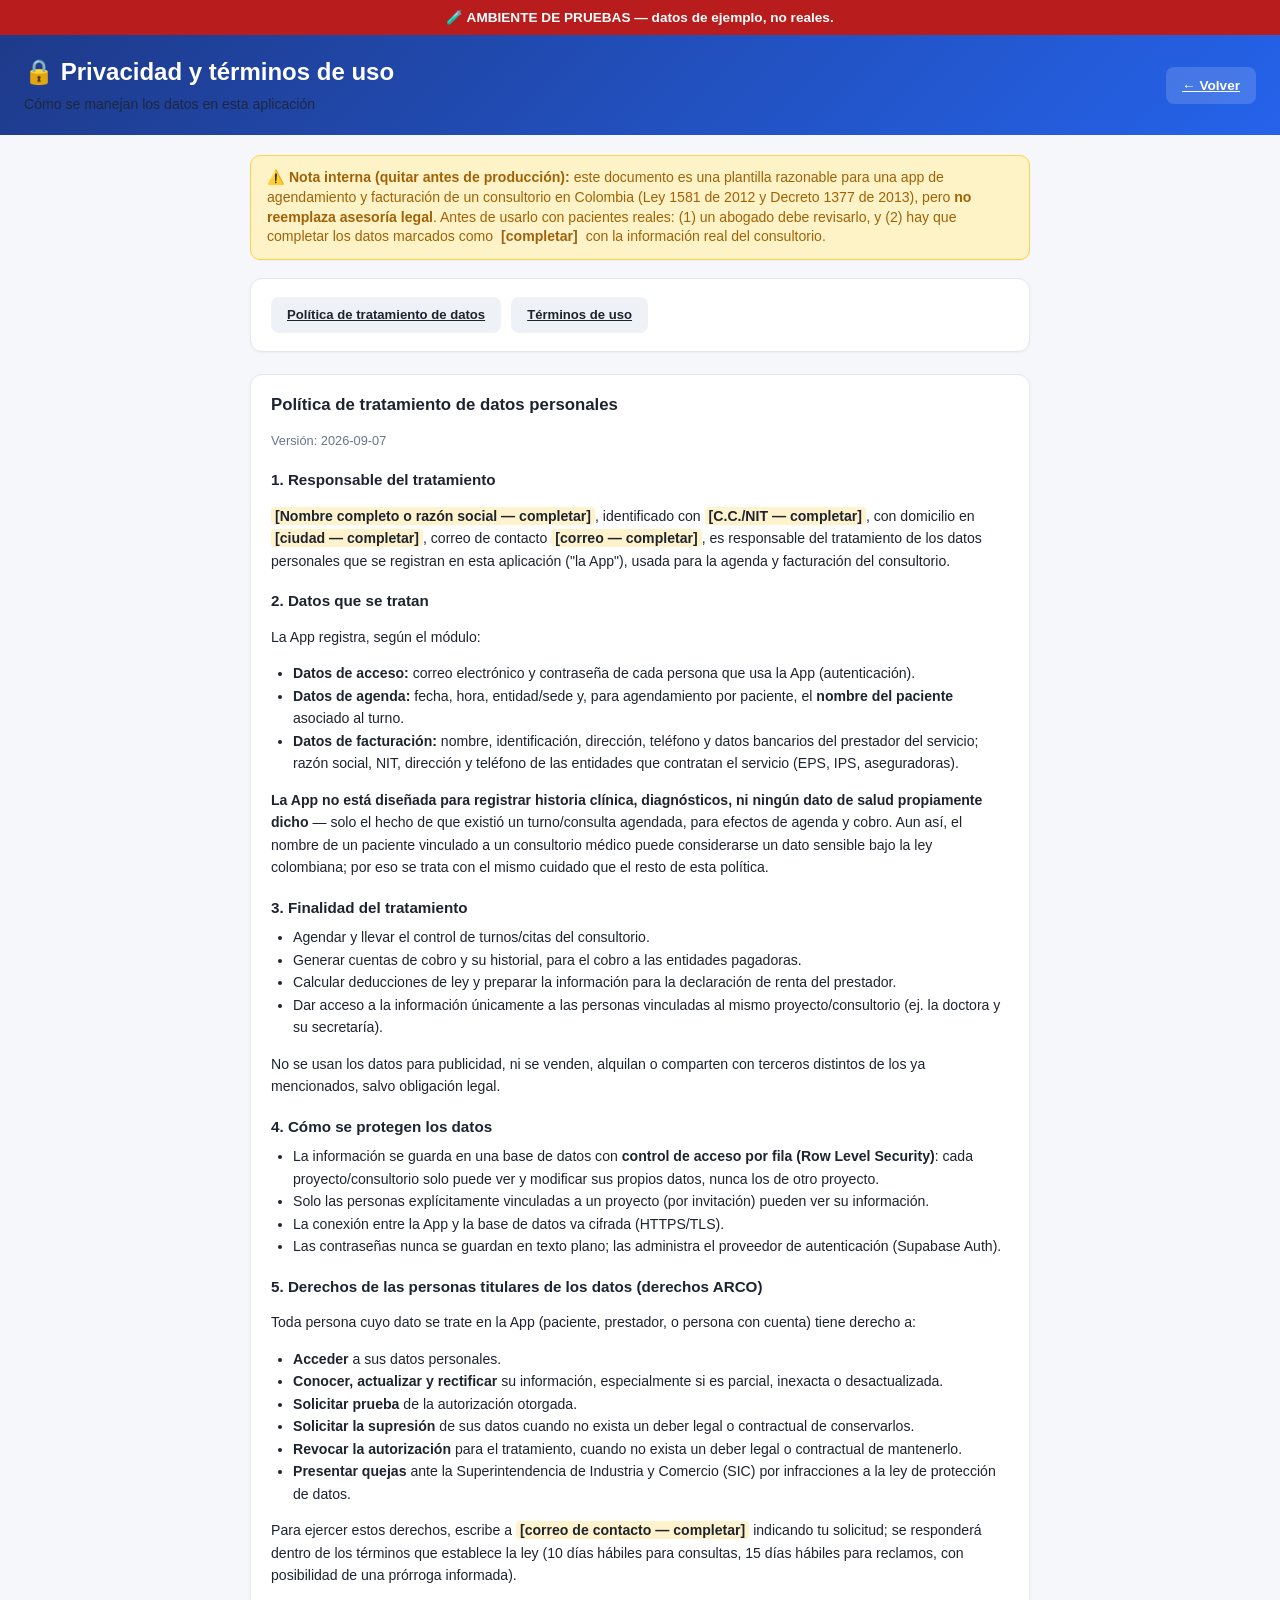
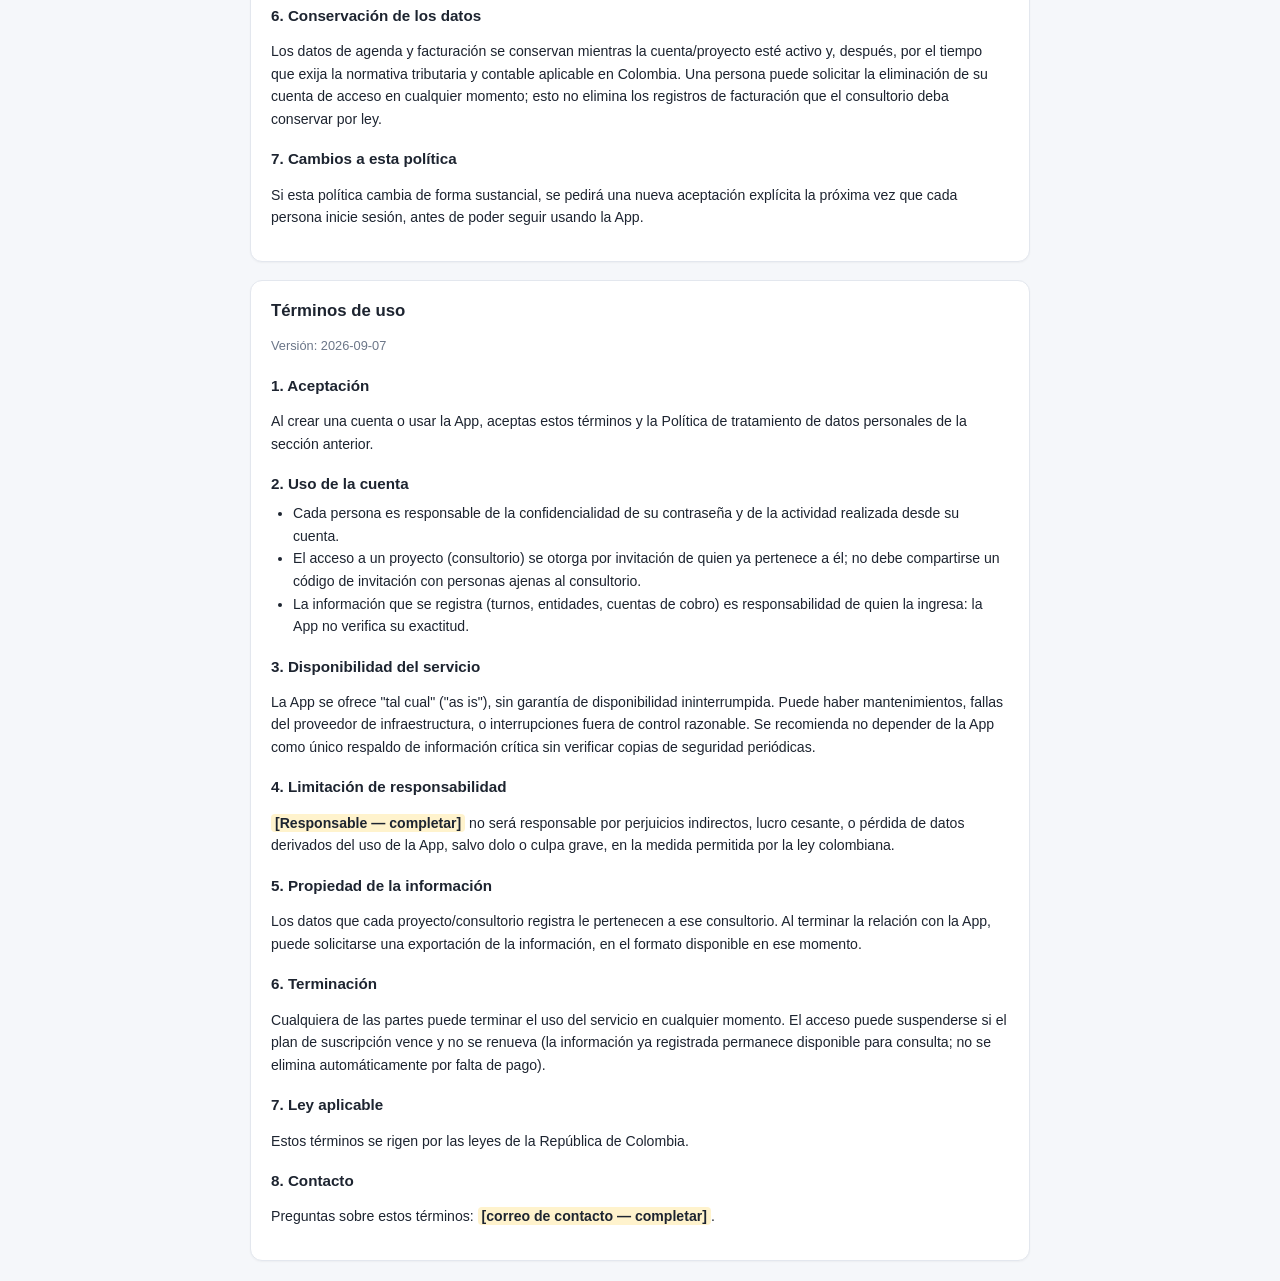
<file: legal.html>
<!DOCTYPE html>
<html lang="es">
<head>
<meta charset="UTF-8">
<meta name="viewport" content="width=device-width, initial-scale=1.0">
<title>🔒 Política de privacidad y términos — PRUEBAS</title>
<link rel="stylesheet" href="style.css">
<style>
  .legal-nav{ display:flex; gap:10px; flex-wrap:wrap; margin-bottom:4px; }
  .legal-nav a{ font-size:.82rem; }
  .legal main{ max-width:820px; }
  .legal h2{ margin-top:0; }
  .legal h3{ font-size:.95rem; margin:18px 0 6px; }
  .legal p, .legal li{ font-size:.88rem; line-height:1.6; color:var(--ink); }
  .legal ul{ padding-left:22px; margin:8px 0; }
  .legal .placeholder{ background:#fff3cd; padding:1px 4px; border-radius:4px; font-weight:600; }
  .legal .fecha{ color:var(--muted); font-size:.8rem; }
</style>
</head>
<body class="legal">

<div style="background:#b91c1c; color:#fff; text-align:center; padding:8px 12px; font-weight:700; font-size:.85rem;">
  🧪 AMBIENTE DE PRUEBAS — datos de ejemplo, no reales.
</div>

<header>
  <div class="header-row">
    <div>
      <h1>🔒 Privacidad y términos de uso</h1>
      <p class="subtitle">Cómo se manejan los datos en esta aplicación</p>
    </div>
    <div class="header-actions">
      <a href="index.html" class="btn secondary">← Volver</a>
    </div>
  </div>
</header>

<main>

  <div class="card alert warning" style="font-weight:400;">
    ⚠️ <b>Nota interna (quitar antes de producción):</b> este documento es una plantilla razonable para una app de agendamiento y facturación de un consultorio en Colombia (Ley 1581 de 2012 y Decreto 1377 de 2013), pero
    <b>no reemplaza asesoría legal</b>. Antes de usarlo con pacientes reales: (1) un abogado debe revisarlo, y
    (2) hay que completar los datos marcados como <span class="placeholder">[completar]</span> con la información real del consultorio.
  </div>

  <section class="card legal-nav">
    <a href="#privacidad" class="btn secondary">Política de tratamiento de datos</a>
    <a href="#terminos" class="btn secondary">Términos de uso</a>
  </section>

  <section class="card" id="privacidad">
    <h2>Política de tratamiento de datos personales</h2>
    <p class="fecha">Versión: 2026-09-07</p>

    <h3>1. Responsable del tratamiento</h3>
    <p>
      <span class="placeholder">[Nombre completo o razón social — completar]</span>,
      identificado con <span class="placeholder">[C.C./NIT — completar]</span>,
      con domicilio en <span class="placeholder">[ciudad — completar]</span>,
      correo de contacto <span class="placeholder">[correo — completar]</span>,
      es responsable del tratamiento de los datos personales que se registran en esta aplicación
      ("la App"), usada para la agenda y facturación del consultorio.
    </p>

    <h3>2. Datos que se tratan</h3>
    <p>La App registra, según el módulo:</p>
    <ul>
      <li><b>Datos de acceso:</b> correo electrónico y contraseña de cada persona que usa la App (autenticación).</li>
      <li><b>Datos de agenda:</b> fecha, hora, entidad/sede y, para agendamiento por paciente, el <b>nombre del paciente</b> asociado al turno.</li>
      <li><b>Datos de facturación:</b> nombre, identificación, dirección, teléfono y datos bancarios del prestador del servicio; razón social, NIT, dirección y teléfono de las entidades que contratan el servicio (EPS, IPS, aseguradoras).</li>
    </ul>
    <p>
      <b>La App no está diseñada para registrar historia clínica, diagnósticos, ni ningún dato de salud propiamente dicho</b> —
      solo el hecho de que existió un turno/consulta agendada, para efectos de agenda y cobro. Aun así, el nombre de un
      paciente vinculado a un consultorio médico puede considerarse un dato sensible bajo la ley colombiana; por eso se
      trata con el mismo cuidado que el resto de esta política.
    </p>

    <h3>3. Finalidad del tratamiento</h3>
    <ul>
      <li>Agendar y llevar el control de turnos/citas del consultorio.</li>
      <li>Generar cuentas de cobro y su historial, para el cobro a las entidades pagadoras.</li>
      <li>Calcular deducciones de ley y preparar la información para la declaración de renta del prestador.</li>
      <li>Dar acceso a la información únicamente a las personas vinculadas al mismo proyecto/consultorio (ej. la doctora y su secretaría).</li>
    </ul>
    <p>No se usan los datos para publicidad, ni se venden, alquilan o comparten con terceros distintos de los ya mencionados, salvo obligación legal.</p>

    <h3>4. Cómo se protegen los datos</h3>
    <ul>
      <li>La información se guarda en una base de datos con <b>control de acceso por fila (Row Level Security)</b>: cada proyecto/consultorio solo puede ver y modificar sus propios datos, nunca los de otro proyecto.</li>
      <li>Solo las personas explícitamente vinculadas a un proyecto (por invitación) pueden ver su información.</li>
      <li>La conexión entre la App y la base de datos va cifrada (HTTPS/TLS).</li>
      <li>Las contraseñas nunca se guardan en texto plano; las administra el proveedor de autenticación (Supabase Auth).</li>
    </ul>

    <h3>5. Derechos de las personas titulares de los datos (derechos ARCO)</h3>
    <p>Toda persona cuyo dato se trate en la App (paciente, prestador, o persona con cuenta) tiene derecho a:</p>
    <ul>
      <li><b>Acceder</b> a sus datos personales.</li>
      <li><b>Conocer, actualizar y rectificar</b> su información, especialmente si es parcial, inexacta o desactualizada.</li>
      <li><b>Solicitar prueba</b> de la autorización otorgada.</li>
      <li><b>Solicitar la supresión</b> de sus datos cuando no exista un deber legal o contractual de conservarlos.</li>
      <li><b>Revocar la autorización</b> para el tratamiento, cuando no exista un deber legal o contractual de mantenerlo.</li>
      <li><b>Presentar quejas</b> ante la Superintendencia de Industria y Comercio (SIC) por infracciones a la ley de protección de datos.</li>
    </ul>
    <p>Para ejercer estos derechos, escribe a <span class="placeholder">[correo de contacto — completar]</span> indicando tu solicitud; se responderá dentro de los términos que establece la ley (10 días hábiles para consultas, 15 días hábiles para reclamos, con posibilidad de una prórroga informada).</p>

    <h3>6. Conservación de los datos</h3>
    <p>
      Los datos de agenda y facturación se conservan mientras la cuenta/proyecto esté activo y, después, por el
      tiempo que exija la normativa tributaria y contable aplicable en Colombia. Una persona puede solicitar la
      eliminación de su cuenta de acceso en cualquier momento; esto no elimina los registros de facturación que
      el consultorio deba conservar por ley.
    </p>

    <h3>7. Cambios a esta política</h3>
    <p>
      Si esta política cambia de forma sustancial, se pedirá una nueva aceptación explícita la próxima vez que
      cada persona inicie sesión, antes de poder seguir usando la App.
    </p>
  </section>

  <section class="card" id="terminos">
    <h2>Términos de uso</h2>
    <p class="fecha">Versión: 2026-09-07</p>

    <h3>1. Aceptación</h3>
    <p>Al crear una cuenta o usar la App, aceptas estos términos y la Política de tratamiento de datos personales de la sección anterior.</p>

    <h3>2. Uso de la cuenta</h3>
    <ul>
      <li>Cada persona es responsable de la confidencialidad de su contraseña y de la actividad realizada desde su cuenta.</li>
      <li>El acceso a un proyecto (consultorio) se otorga por invitación de quien ya pertenece a él; no debe compartirse un código de invitación con personas ajenas al consultorio.</li>
      <li>La información que se registra (turnos, entidades, cuentas de cobro) es responsabilidad de quien la ingresa: la App no verifica su exactitud.</li>
    </ul>

    <h3>3. Disponibilidad del servicio</h3>
    <p>
      La App se ofrece "tal cual" ("as is"), sin garantía de disponibilidad ininterrumpida. Puede haber
      mantenimientos, fallas del proveedor de infraestructura, o interrupciones fuera de control razonable.
      Se recomienda no depender de la App como único respaldo de información crítica sin verificar copias de
      seguridad periódicas.
    </p>

    <h3>4. Limitación de responsabilidad</h3>
    <p>
      <span class="placeholder">[Responsable — completar]</span> no será responsable por perjuicios indirectos,
      lucro cesante, o pérdida de datos derivados del uso de la App, salvo dolo o culpa grave, en la medida
      permitida por la ley colombiana.
    </p>

    <h3>5. Propiedad de la información</h3>
    <p>
      Los datos que cada proyecto/consultorio registra le pertenecen a ese consultorio. Al terminar la relación
      con la App, puede solicitarse una exportación de la información, en el formato disponible en ese momento.
    </p>

    <h3>6. Terminación</h3>
    <p>
      Cualquiera de las partes puede terminar el uso del servicio en cualquier momento. El acceso puede
      suspenderse si el plan de suscripción vence y no se renueva (la información ya registrada permanece
      disponible para consulta; no se elimina automáticamente por falta de pago).
    </p>

    <h3>7. Ley aplicable</h3>
    <p>Estos términos se rigen por las leyes de la República de Colombia.</p>

    <h3>8. Contacto</h3>
    <p>Preguntas sobre estos términos: <span class="placeholder">[correo de contacto — completar]</span>.</p>
  </section>

</main>

</body>
</html>
</file>
<file: style.css>
:root{
  --bg:#f5f7fa; --card:#ffffff; --ink:#1d2430; --muted:#6b7688;
  --line:#e3e7ee; --primary:#2563eb; --primary-ink:#ffffff;
  --danger:#dc2626; --danger-bg:#fee2e2; --danger-line:#fca5a5;
  --ok:#16a34a; --ok-bg:#dcfce7;
  --warning:#a16207; --warning-bg:#fef3c7; --warning-line:#fcd34d;
}
*{box-sizing:border-box;}
[hidden]{display:none !important;}
body{
  margin:0; font-family:-apple-system,BlinkMacSystemFont,"Segoe UI",Roboto,sans-serif;
  background:var(--bg); color:var(--ink); line-height:1.4;
}
header{
  padding:20px 24px; background:linear-gradient(135deg,#1e3a8a,#2563eb); color:#fff;
}
.header-row{display:flex; align-items:center; justify-content:space-between; gap:16px; flex-wrap:wrap;}
header h1{margin:0; font-size:1.5rem;}
.subtitle{margin:4px 0 0; opacity:.85; font-size:.9rem;}
.header-actions{display:flex; align-items:center; gap:10px; flex-wrap:wrap;}
.header-row .btn.secondary{background:rgba(255,255,255,.15); color:#fff;}
.header-row .btn.secondary:hover{background:rgba(255,255,255,.25);}
.user-email{font-size:.8rem; opacity:.85;}

/* ---------- login / elegir proyecto ---------- */
#login-screen, #proyecto-screen{
  min-height:100vh; display:flex; align-items:center; justify-content:center;
  background:linear-gradient(135deg,#1e3a8a,#2563eb); padding:20px;
}
.login-card{
  background:var(--card); border-radius:14px; padding:32px 28px; width:min(380px,100%);
  box-shadow:0 20px 50px rgba(0,0,0,.25); display:flex; flex-direction:column; gap:14px;
}
.login-card h1{margin:0; font-size:1.4rem; text-align:center;}
.login-card .subtitle{color:var(--muted); opacity:1; text-align:center; margin:0 0 6px;}
.login-card label{font-size:.82rem;}
.login-card input{padding:10px 12px;}
.login-card .btn{width:100%; padding:11px;}
.login-note{font-size:.74rem; color:var(--muted); text-align:center; margin:4px 0 0; font-weight:400;}
.login-switch{font-size:.82rem; text-align:center; margin:10px 0 0;}
.proyecto-item{
  display:flex; justify-content:space-between; align-items:center; gap:10px;
  padding:12px 14px; border:1px solid var(--line); border-radius:10px; cursor:pointer; text-align:left;
  background:none; font:inherit; width:100%;
}
.proyecto-item:hover{border-color:#2563eb; background:rgba(37,99,235,.06);}
.proyecto-item .proyecto-rol{font-size:.72rem; color:var(--muted); text-transform:capitalize;}
main{max-width:1100px; margin:0 auto; padding:20px; display:flex; flex-direction:column; gap:18px;}
.card{
  background:var(--card); border:1px solid var(--line); border-radius:12px; padding:18px 20px;
  box-shadow:0 1px 2px rgba(0,0,0,.04);
}
.card h2{margin:0 0 14px; font-size:1.05rem;}
.card-header{display:flex; align-items:center; justify-content:space-between; flex-wrap:wrap; gap:10px;}
.card-header h2{margin:0;}
.grid{
  display:grid; grid-template-columns:repeat(auto-fit,minmax(180px,1fr)); gap:12px 16px; margin-bottom:12px;
}
label{display:flex; flex-direction:column; font-size:.8rem; color:var(--muted); gap:4px; font-weight:600;}
label.inline{flex-direction:row; align-items:center; gap:8px;}
input,select{
  font:inherit; padding:8px 10px; border:1px solid var(--line); border-radius:8px; background:#fff; color:var(--ink);
}
input:focus,select:focus{outline:2px solid var(--primary); outline-offset:1px;}
.btn{
  border:none; padding:9px 16px; border-radius:8px; font-weight:600; cursor:pointer; font-size:.85rem;
}
.btn.primary{background:var(--primary); color:var(--primary-ink);}
.btn.primary:hover{background:#1d4ed8;}
.btn.secondary{background:#eef1f6; color:var(--ink);}
.btn.secondary:hover{background:#e2e6ee;}
.btn.danger-link{background:transparent; color:var(--danger); padding:4px 8px; font-size:.8rem;}

.alert{
  padding:12px 16px; border-radius:10px; font-size:.88rem; font-weight:600;
}
.alert.error{background:var(--danger-bg); color:var(--danger); border:1px solid var(--danger-line);}
.alert.ok{background:var(--ok-bg); color:var(--ok); border:1px solid #86efac;}
.alert.warning{background:var(--warning-bg); color:var(--warning); border:1px solid var(--warning-line);}

.table-wrap{overflow-x:auto;}
table{width:100%; border-collapse:collapse; font-size:.85rem;}
th,td{padding:8px 10px; border-bottom:1px solid var(--line); text-align:left; white-space:nowrap;}
th{color:var(--muted); font-size:.75rem; text-transform:uppercase; letter-spacing:.03em;}
tbody tr:hover{background:#fafbfd;}
.badge{
  padding:2px 8px; border-radius:999px; font-size:.72rem; font-weight:700; color:#fff;
  background:var(--badge-color, var(--primary));
}

.hint{color:var(--muted); font-size:.8rem; font-weight:400;}

/* ---------- maestro de entidades ---------- */
#tbl-entidades td:nth-child(1){min-width:150px;}
#tbl-entidades td:nth-child(3){min-width:260px;}
#tbl-entidades input[type=text]{width:100%;}
#tbl-entidades input[type=color]{width:44px; height:30px; padding:2px; border:1px solid var(--line); border-radius:6px; cursor:pointer;}
#tbl-entidades td.center{text-align:center;}
#tbl-entidades select{width:100%;}
.ent-config-grid{display:flex; flex-direction:column; gap:6px; font-size:.78rem;}
.ent-config-grid label{flex-direction:row; align-items:center; justify-content:space-between; gap:6px; font-weight:400; color:var(--ink);}
.ent-config-grid input[type=time],.ent-config-grid input[type=date]{font-size:.78rem; padding:4px 6px;}
.ent-config-grid input[type=number]{width:100px; text-align:right;}
.ent-dias{display:flex; flex-wrap:wrap; gap:6px;}
.chip-check{
  background:#eef1f6; border-radius:6px; padding:2px 7px; font-size:.72rem; font-weight:600; gap:4px !important;
}

.resumen-grid{display:grid; grid-template-columns:repeat(auto-fit,minmax(220px,1fr)); gap:14px;}
.resumen-item{
  border:1px solid var(--line); border-radius:10px; padding:14px; background:#fafbfd;
}
.resumen-item h3{margin:0 0 8px; font-size:.9rem;}
.resumen-item .row{display:flex; justify-content:space-between; font-size:.82rem; color:var(--muted); margin:2px 0;}
.resumen-item .total{font-size:1.15rem; font-weight:800; margin-top:8px; color:var(--ink);}

/* ---------- settings dialog ---------- */
dialog.app-dialog{
  border:none; border-radius:14px; padding:0; margin:auto; width:min(640px,92vw); max-height:86vh;
  background:var(--card); color:var(--ink); box-shadow:0 20px 50px rgba(0,0,0,.25);
}
dialog.app-dialog::backdrop{background:rgba(15,23,42,.55);}
dialog.app-dialog .dlg-header{
  display:flex; align-items:center; justify-content:space-between; gap:12px;
  padding:16px 20px; border-bottom:1px solid var(--line); position:sticky; top:0; background:var(--card); border-radius:14px 14px 0 0;
}
dialog.app-dialog .dlg-header h2{margin:0; font-size:1.05rem;}
dialog.app-dialog .dlg-close{
  background:transparent; border:none; font-size:1rem; line-height:1; cursor:pointer; color:var(--muted);
  padding:6px 10px; border-radius:8px;
}
dialog.app-dialog .dlg-close:hover{background:#eef1f6;}
dialog.app-dialog .dlg-body{padding:18px 20px 22px; display:flex; flex-direction:column; gap:24px; overflow-y:auto;}
dialog.app-dialog .dlg-section h3{margin:0 0 4px; font-size:.95rem;}
dialog.app-dialog .hint{margin:0 0 10px; display:block;}
dialog.dialog-wide{width:min(760px,94vw);}

/* ---------- importador masivo ---------- */
.imp-textarea{
  width:100%; min-height:130px; resize:vertical; font-family:monospace; font-size:.8rem;
  padding:10px 12px; border:1px solid var(--line); border-radius:8px; background:#fff; color:var(--ink);
  line-height:1.5;
}
.tbl-import{width:100%; border-collapse:collapse; font-size:.8rem;}
.tbl-import th{
  background:#f5f7fa; text-align:left; padding:7px 10px; font-size:.7rem; font-weight:700;
  letter-spacing:.03em; text-transform:uppercase; color:var(--muted); border-bottom:1px solid var(--line); white-space:nowrap;
}
.tbl-import td{padding:7px 10px; border-bottom:1px solid var(--line); white-space:nowrap;}
.tbl-import tr:last-child td{border-bottom:none;}
.imp-status{
  display:inline-flex; align-items:center; gap:5px; padding:2px 9px; border-radius:999px; font-size:.72rem; font-weight:700;
}
.imp-status.ok{background:var(--ok-bg); color:var(--ok);}
.imp-status.conflict{background:var(--danger-bg); color:var(--danger);}
.imp-status.invalid{background:#eef1f6; color:var(--muted);}

/* ---------- calendario mensual ---------- */
.cal-nav{display:flex; align-items:center; gap:8px;}
.cal-nav .btn{padding:6px 11px; font-size:.8rem;}
.cal-label{font-weight:700; font-size:.88rem; min-width:130px; text-align:center;}
/* En pantallas angostas (celular), 7 columnas con chips no caben sin aplastarse:
   en vez de deformar la grilla, este contenedor scrollea horizontalmente y
   .cal-weekdays/.cal-grid mantienen un ancho mínimo razonable por columna. */
.cal-scroll{overflow-x:auto;}
.cal-weekdays{
  display:grid; grid-template-columns:repeat(7,1fr); gap:1px; background:var(--line);
  border:1px solid var(--line); border-bottom:none; border-radius:10px 10px 0 0; overflow:hidden;
  min-width:700px;
}
.cal-weekdays > div{
  background:#fafbfd; padding:7px 4px; text-align:center; font-size:.68rem; font-weight:700;
  letter-spacing:.03em; text-transform:uppercase; color:var(--muted);
}
.cal-grid{
  display:grid; grid-template-columns:repeat(7,1fr); gap:1px; background:var(--line);
  border:1px solid var(--line); border-radius:0 0 10px 10px; overflow:hidden;
  min-width:700px;
}
.cal-cell{background:#fff; min-height:104px; padding:5px; display:flex; flex-direction:column; gap:3px; min-width:0;}
.cal-cell-out{background:var(--bg);}
.cal-cell-out .cal-daynum{opacity:.45;}
.cal-cell-today .cal-daynum{
  background:var(--primary); color:#fff; border-radius:50%; width:20px; height:20px;
  display:flex; align-items:center; justify-content:center;
}
.cal-cell-franja{box-shadow: inset 0 3px 0 var(--franja-color, var(--primary));}
.cal-daynum{font-size:.75rem; font-weight:700; align-self:flex-start;}
.cal-chips{display:flex; flex-direction:column; gap:2px;}
.cal-chip{
  all:unset; box-sizing:border-box; cursor:pointer; display:block; width:100%;
  font-size:.64rem; font-weight:600; line-height:1.25;
  padding:2px 5px; border-radius:5px; white-space:normal; word-break:keep-all;
  background:color-mix(in srgb, var(--chip-color, var(--primary)) 16%, white);
  color:var(--chip-color, var(--primary));
}
.cal-chip:hover{text-decoration:line-through; filter:brightness(.96);}
.cal-chip:focus-visible{outline:2px solid var(--primary); outline-offset:1px;}
/* Chip informativo del bloque fijo (franja horaria): no es un turno registrado, no se elimina. */
.cal-chip-block{
  background:transparent; border:1px dashed var(--chip-color, var(--primary)); cursor:default; font-weight:700;
}
.cal-chip-block:hover{text-decoration:none; filter:none;}

/* ---------- remitentes por agenda ---------- */
.eps-label{display:block; margin:2px 0 6px;}
#f-agenda-rows{display:flex; flex-direction:column; gap:8px; margin-bottom:10px;}
.eps-row{display:grid; grid-template-columns:1.3fr 1fr 110px auto; gap:8px; align-items:center;}
.eps-row select{min-width:0;}
.btn-sm{padding:6px 12px; font-size:.78rem;}
.btn.ghost-icon{
  background:transparent; color:var(--danger); border:1px solid var(--line); padding:6px 10px;
  border-radius:8px; line-height:1;
}
.btn.ghost-icon:hover{background:var(--danger-bg);}
#tbl-remitentes td:first-child{min-width:220px;}
#tbl-remitentes input[type=text]{width:100%;}
#tbl-remitentes input[type=number]{width:130px; text-align:right;}
.resumen-item .row b{color:var(--ink);}
</file>
